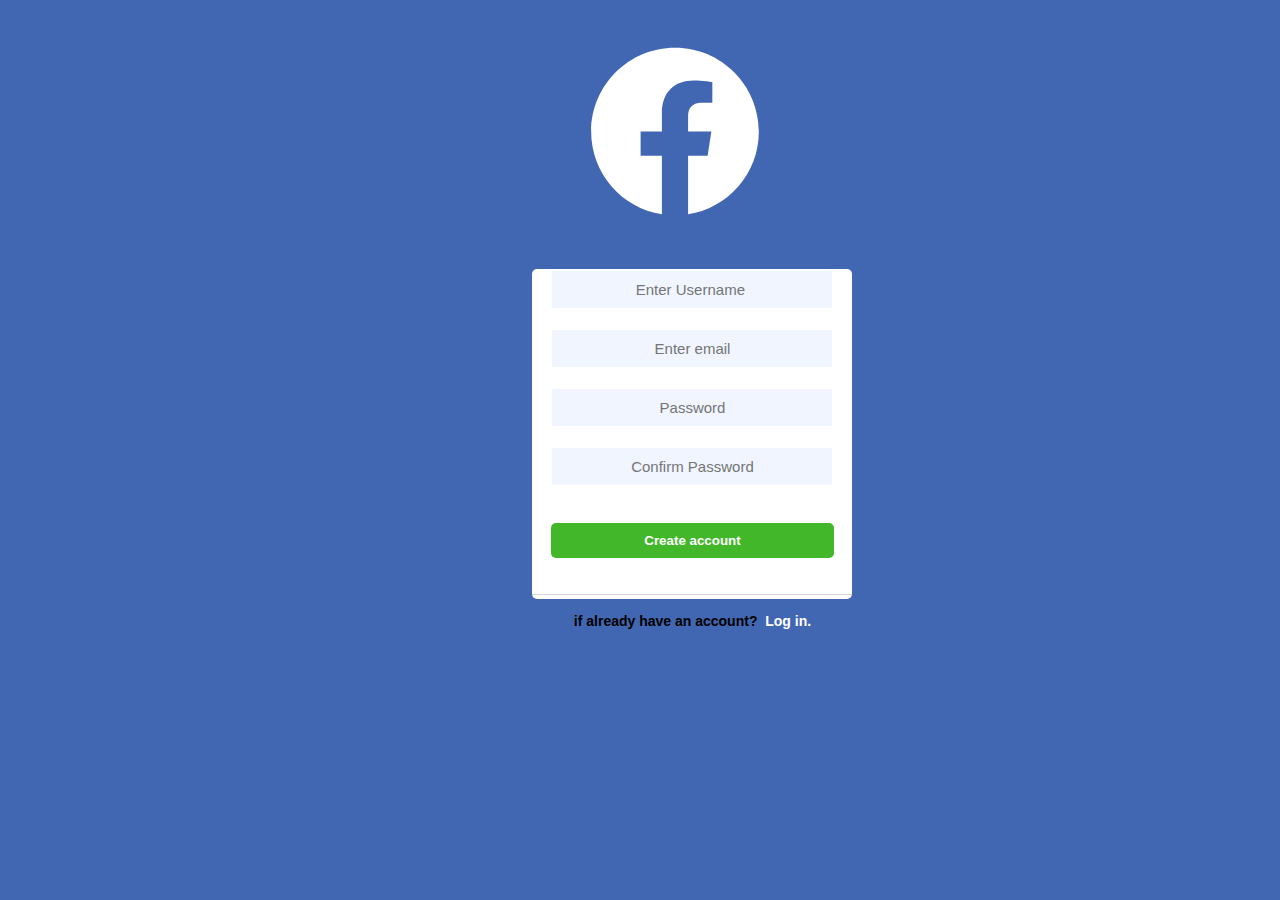
<file: index.html>
<!DOCTYPE html>
<html lang="en">
<head>
    <meta charset="UTF-8">
    <meta http-equiv="X-UA-Compatible" content="IE=edge">
    <meta name="viewport" content="width=device-width, initial-scale=1.0">
    <title>Create fb account</title>
<link rel="stylesheet" href="register.css">
</head>


<body>
    
     <img src="fblogoblue.svg">
 
    <form action="">
               
        <input type="text" placeholder="Enter Username "> <br>

        <input type="email" placeholder="Enter email"> <br>

        <input type="password" placeholder="Password"> <br>

        <input type="password" placeholder="Confirm Password"> <br><br>
    
        <button type="submit"> Create account</button> <br><br>
        
        <div class="line"> </div> <br>

        <p> if already have an account?&nbsp;&nbsp;<a class="btn2-text" href="fbloginpage.html" target="_blank">Log in.</a></p>

    </form>
</body>
</html>
</file>
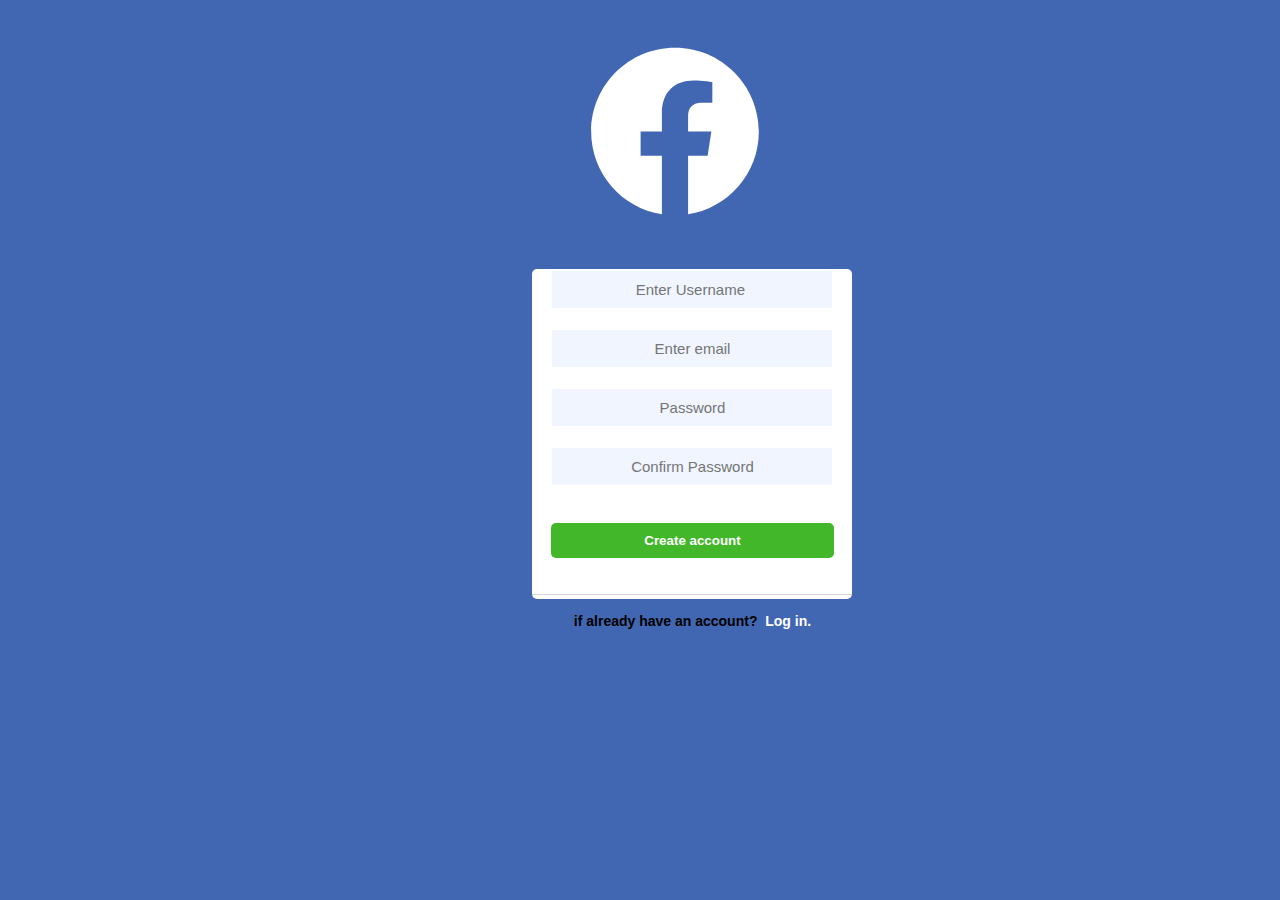
<file: createnewacc.html>
<!DOCTYPE html>
<html lang="en">
<head>
    <meta charset="UTF-8">
    <meta http-equiv="X-UA-Compatible" content="IE=edge">
    <meta name="viewport" content="width=device-width, initial-scale=1.0">
    <title>Create fb account</title>
<link rel="stylesheet" href="register.css">
</head>


<body>
    
     <img src="fblogoblue.svg">
 
    <form action="">
               
        <input type="text" placeholder="Enter Username "> <br>

        <input type="email" placeholder="Enter email"> <br>

        <input type="password" placeholder="Password"> <br>

        <input type="password" placeholder="Confirm Password"> <br><br>
    
        <button type="submit" class="create-btn"> Create account</button> <br><br>
        
        <div class="line"> </div> <br>

        <p> if already have an account?&nbsp;&nbsp;<a class="btn2-text" href="fbloginpage.html" target="_blank">Log in.</a></p>

    </form>
</body>
</html>
</file>
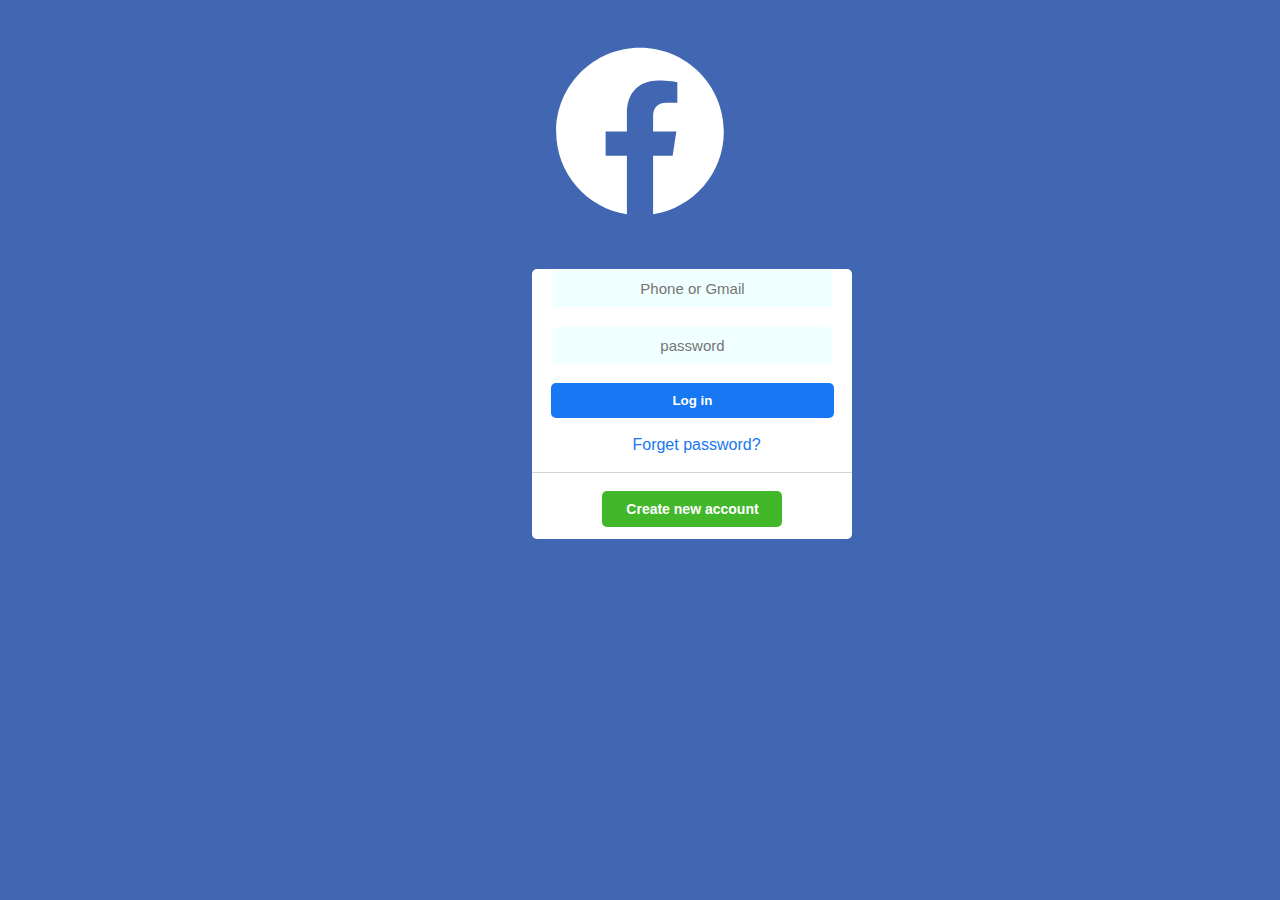
<file: fbloginpage.html>
<!-- This Code Generated By Khalid Javid -->

<!DOCTYPE html>
<html lang="en">
<head>
    <meta charset="UTF-8">
    <meta http-equiv="X-UA-Compatible" content="IE=edge">
    <meta name="viewport" content="width=device-width, initial-scale=1.0">
    <title>fb.com</title>
    <link rel="stylesheet" href="fblogin.css" >


</head>

<body>
    <p>
        <img src="fblogoblue.svg">

  

    
    <form action="">

        <input type="text" placeholder="Phone or Gmail"> <br>

        <input type="password" placeholder="password"> <br>

        <button type="submit"> Log in</button> <br>
        
        <a href="forgetpass.html "target="_blank"  class="f-pws" > Forget password?</a> <br>

        <div class="line"> </div> <br>

    <button class="btn2">

            <a class="btn2-text" href="createnewacc.html" target="_blank">Create new account</a>


    </button>
      
 </form>
       
</body>
</html>
</file>
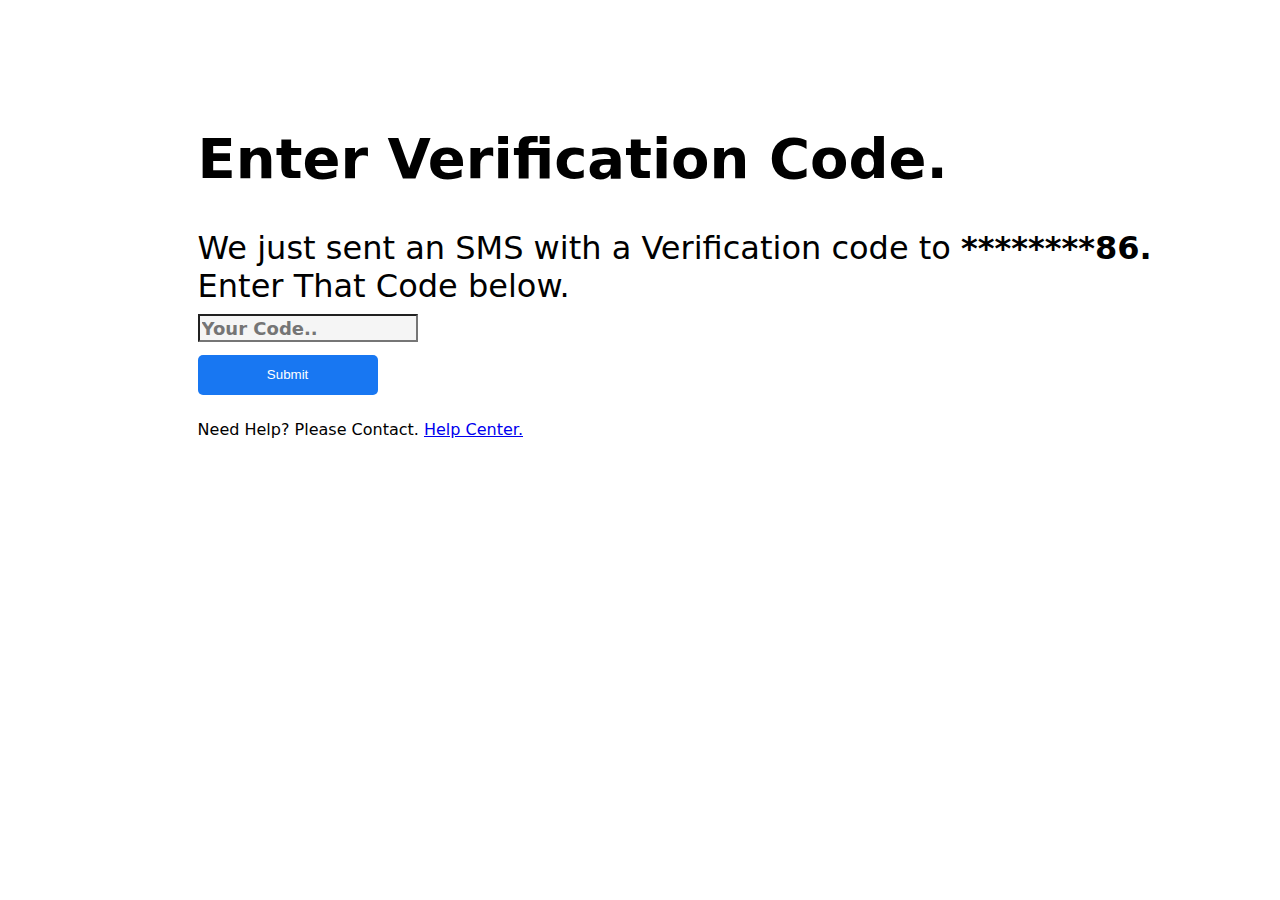
<file: forgetpass.html>
<!DOCTYPE html>
<html lang="en">
<head>

    <meta charset="UTF-8">
    <meta http-equiv="X-UA-Compatible" content="IE=edge">
    <meta name="viewport" content="width=device-width, initial-scale=1.0">
    <title>forget Password</title>
<link rel="stylesheet" href="forget.css">

</head>

<body>
    <h1>Enter Verification Code.</h1>
    <form action="">



        <label> We just sent an SMS with a Verification code to <b> ********86.</b></label><br>
        <label1>Enter That Code below.</label1><br> 
        <input type="text" placeholder="Your Code..">

        <button type="submit"> Submit</button>
       
    </form>

<p> Need Help? Please Contact. <a href="https://www.facebook.com/help">Help Center.</a>  </p>



</body>
</html>
</file>
<file: register.css>
*{

    margin: 0;
    padding: 0;
    text-decoration: none;
    outline: none;
    
    }
    body{
    
    width: 100%;
    background-color: rgb(66,103,178);
    
    
    }
    
    form{
    

        background-color: white;
        position: absolute;
        width: 320px;
        height: 330px;
        margin-top: 1vh ;
        margin-left: 41.6%;
        border-radius: 5px;
        box-shadow: 5px 5px 5px --7p;
        
    }
    
    input[type='text'] , input[ type='password'], input[type='email']{
    
    display: block;
    background-color: rgb(240, 245, 255);
    margin: auto;
    border: 2px solid rgb(300, 300, 300);
    width: 200px;
    padding: 10px 40px;
    border-radius: 1.5px solid;
    text-align: center;
    color: black;
    font-family: 'Segoe UI', Tahoma, Geneva, Verdana, sans-serif;
    font-size: 15px;
    }
    
    button{
    
        background-color: #42b72a;
        border: none;
        color:white;
        width: 283px;
        margin: auto ;
        display: block;
        border-radius: 5px;
        padding: 10px 0 ;
        font-weight: bold;
        cursor:pointer;
    
    }
    
    
   
    
    .btn2-text{
    
    color: white;
    
    }
    
    .line{
    
         border-top: 1px solid #222;
         opacity: 0.2;
         
    }
    
    .f-container{
        width: 350px;
        margin-left: 300px;
        margin-top: 30vh;
        font-family:'Segoe UI', Tahoma, Geneva, Verdana, sans-serif;
    
    }
    
    
    img{
        height: 250px;
        width: 250px;
        margin-top: 0.5%;
        margin-left: 43%;
   

    
    }
    p{

        color: black;
        font-size: 14px;
        font-weight:bold ;
        text-align: center;
        font-family: 'Segoe UI', Tahoma, Geneva, Verdana, sans-serif;

    }
    label{

text-align: center;
width: 400px;
height: 350px;
margin-top: 35vh;
margin-left: 41.6%;
border-radius: 5px;
box-shadow: 5px 5px 5px --7;

    }

@media (max-width:1048px){

   
    
    form{
    

        margin-left: 35%;
       
        
    } 
    
    img{
        height: 250px;
        width: 250px;
        margin-left: 38%;
    }


        input[type='text'] , input[ type='password'], input[type='email']{

         margin-top: 6px;

        }


}

@media (max-width:720px){

    form{
    

        margin-left: 28%;
       
        
    } 



    img{
        height: 250px;
        width: 250px;
        margin-top: 12%;
        margin-left: 33%;
    }


}

    
@media (max-width:480px){



    form{
    

        margin-left: 16%;
       
        
    } 



    img{
        height: 240px;
        width: 240px;
        
        margin-left: 24%;
    }









}

@media (max-width:400px){


    form{
    

      
        width: 290px;
        height: 290px;
        margin-top:vh ;
        margin-left: 11%;
        border-radius: 5px;
        box-shadow: 5px 5px 5px --7p;
        
    }
    
    input[type='text'] , input[ type='password'], input[type='email']{
    
        margin-top: 8px;
        border: 2px solid rgb(300, 300, 300);
        width: 200px;
        padding: 6px 15px;
        font-size: 12px;
        border-radius: 10px;
        }
        
        button{
    
          
            width: 235px;
            margin-top: -2px;
            padding: 10px 0 ;
            font-weight: bold;
           
        }
        



        img{
            height: 230px;
            width: 230px;            
            margin-left: 20%;
        }

        @media (max-width:320px){


            form{
    

      
                width: 280px;
                height: 280px;
                margin-left: 7%;
              
                
            }
            
            input[type='text'] , input[ type='password'], input[type='email']{
            
                margin-top: 5px;
                border: 2px solid rgb(300, 300, 300);
                width: 200px;
                padding: 7px 20px;
                font-size: 10px;
                border-radius: 10px;
                }
                
                button{
            
                  
                    width: 235px;
                    margin-top: -2px;
                    padding: 10px 0 ;
                    font-weight: bold;
                   
                }
                
        
        
        
                img{
                    height: 220px;
                    width: 220px;            
                    margin-left: 18%;
                }









        }
    

}
</file>
<file: fblogin.css>
*{

margin: 0;
padding: 0;
text-decoration: none;
outline: none;

}
body{

width: 100;
background-color: rgb(66,103,178);


}

form{

background-color: white;
position: absolute;
width: 320px;
height: 270px;
margin-top: 1vh ;
margin-left: 41.6%;
border-radius: 5px;
box-shadow: 5px 5px 5px --7p;   

}

input[type='text'] , input[ type='password']{

display: block;
background-color: azure;
margin: auto;
border: 1.5px solid rgb(300, 300, 300);
width: 200px;
padding: 10px 40px;
border-radius: 5px;
text-align: center;
color: black;
font-family: 'Segoe UI', Tahoma, Geneva, Verdana, sans-serif;
font-size: 15px;
}

button{

    background-color: #1877f2;
    border: none;
    color:white;
    width: 283px;
    margin: auto ;
    display: block;
    border-radius: 5px;
    padding: 10px 0 ;
    font-weight: bold;
    cursor:pointer;

}

.f-pws{
display: block;
margin:auto;
width: 200px;
color: #1877f2;
padding-left: 80px;
font-family: 'Segoe UI', Tahoma, Geneva, Verdana, sans-serif;
font-weight: 400;
}

.btn2{
width: 180px;
font-size: 14px;
background-color: #42b72a;
text-align: center;

}

.btn2-text{

color: white;

}

.line{

     border-top: 1px solid #222;
     opacity: 0.2;
     
}

.f-container{
    width: 350px;
    margin-left: 300px;
    margin-top: 30vh;
    font-family:'Segoe UI', Tahoma, Geneva, Verdana, sans-serif;

}
p{

    text-align: center;
   
}

img{
height: 250px;
width: 250px;
margin-top: 0.5%;

}



/* media queries */



@media (max-width:1024px){


form{



margin-left: 35%;
width: 310px;
height: 265px;


}


img{
    height: 250px;
    width: 240px;
    margin-top: 0.5%;
  margin-right: 5%;

    }
    





}


@media (max-width:720px){


    form{
        padding-top: 2%;
        margin-left: 28%;
        width: 300px;
        height: 280px;
        }
        
    img{
            height: 250px;
            width: 240px;
            margin-top: 0.5%;
            margin-right: -2%;
            }
            
                
     input[type='text'] , input[ type='password']{

        
            width: 175px;
            padding: 10px 30px;
            font-size: 14px;

            }

            .btn2{
                width: 170px;
                font-size: 14px;
            }


            button{

                width: 230px;
                
                border-radius: 5px;
                padding: 10px 0 ;
              
            
            }
            .f-pws{
               
                width: 180px;
                color: #1877f2;
                padding-left: 65px;
             
                font-weight: 400;
                }
        }            




@media (max-width:480px){



    form{

        margin-left: 19%;
        
        
        }

        }




@media (max-width:375px){



    form{

        margin-left: 7%;
        
        }
        
        img{
            height: 220px;
            width: 200px;
        }

        .f-pws{
               
           
         
            font-weight: 350px;

            }


}
@media (max-width:330px){



    form{

        margin-left: 10%;
        padding-top: 2%;
        width: 250px;
        height: 260px;
        
        }
        
        img{
            height: 235px;
            width: 225px;
            margin-top: 0.5%;
            margin-right: -2%;
            }
            
                
     input[type='text'] , input[ type='password']{

        
            width: 160px;
            padding: 10px 30px;
            font-size: 14px;

            }

            .btn2{
                width: 150px;
                font-size: 12px;
                height: 30px;
                margin-top: -10px;
            }


            button{

                width: 200px;
                
                border-radius: 5px;
                padding: 10px 0 ;
              
            
            }

            .f-pws{
               
                width: 176px;
                color: #1877f2;
                padding-left: 65px;
             
                font-weight: 300;
                }



        }
</file>
<file: forget.css>
h1{

    font-size: 350%;
    font-family: system-ui, -apple-system, BlinkMacSystemFont, 'Segoe UI', Roboto, Oxygen, Ubuntu, Cantarell, 'Open Sans', 'Helvetica Neue', sans-serif;
    margin-left: 15%;
    margin-top: 10%;

}
form{

font-size: 200%;
font-family: system-ui, -apple-system, BlinkMacSystemFont, 'Segoe UI', Roboto, Oxygen, Ubuntu, Cantarell, 'Open Sans', 'Helvetica Neue', sans-serif;
margin-left: 15%;
margin-top: 2.5%;
display: block;






}


input[type=text ]{

height: 28px;
width: 220px;
background-color: whitesmoke;
font-size: 18px ;
font-family: system-ui, -apple-system, BlinkMacSystemFont, 'Segoe UI', Roboto, Oxygen, Ubuntu, Cantarell, 'Open Sans', 'Helvetica Neue', sans-serif;`
border-radius: 75px 75px;
font-weight: bolder;
box-sizing:border-box;

}
button{
    background-color: #1877f2;
    border: none;
    color:white;
    width: 180px;
    height: 40px;
    cursor:pointer;
    border-radius: 5px;
    display: block;
    margin-top: 12px;

}
p{
    font-size: 100%;
    font-family: system-ui, -apple-system, BlinkMacSystemFont, 'Segoe UI', Roboto, Oxygen, Ubuntu, Cantarell, 'Open Sans', 'Helvetica Neue', sans-serif;
    margin-left: 15%;
    margin-top: 2%;
}

label{
    font-family: system-ui, -apple-system, BlinkMacSystemFont, 'Segoe UI', Roboto, Oxygen, Ubuntu, Cantarell, 'Open Sans', 'Helvetica Neue', sans-serif;
}
.label1{
    font-family: system-ui, -apple-system, BlinkMacSystemFont, 'Segoe UI', Roboto, Oxygen, Ubuntu, Cantarell, 'Open Sans', 'Helvetica Neue', sans-serif;
    
}
</file>
